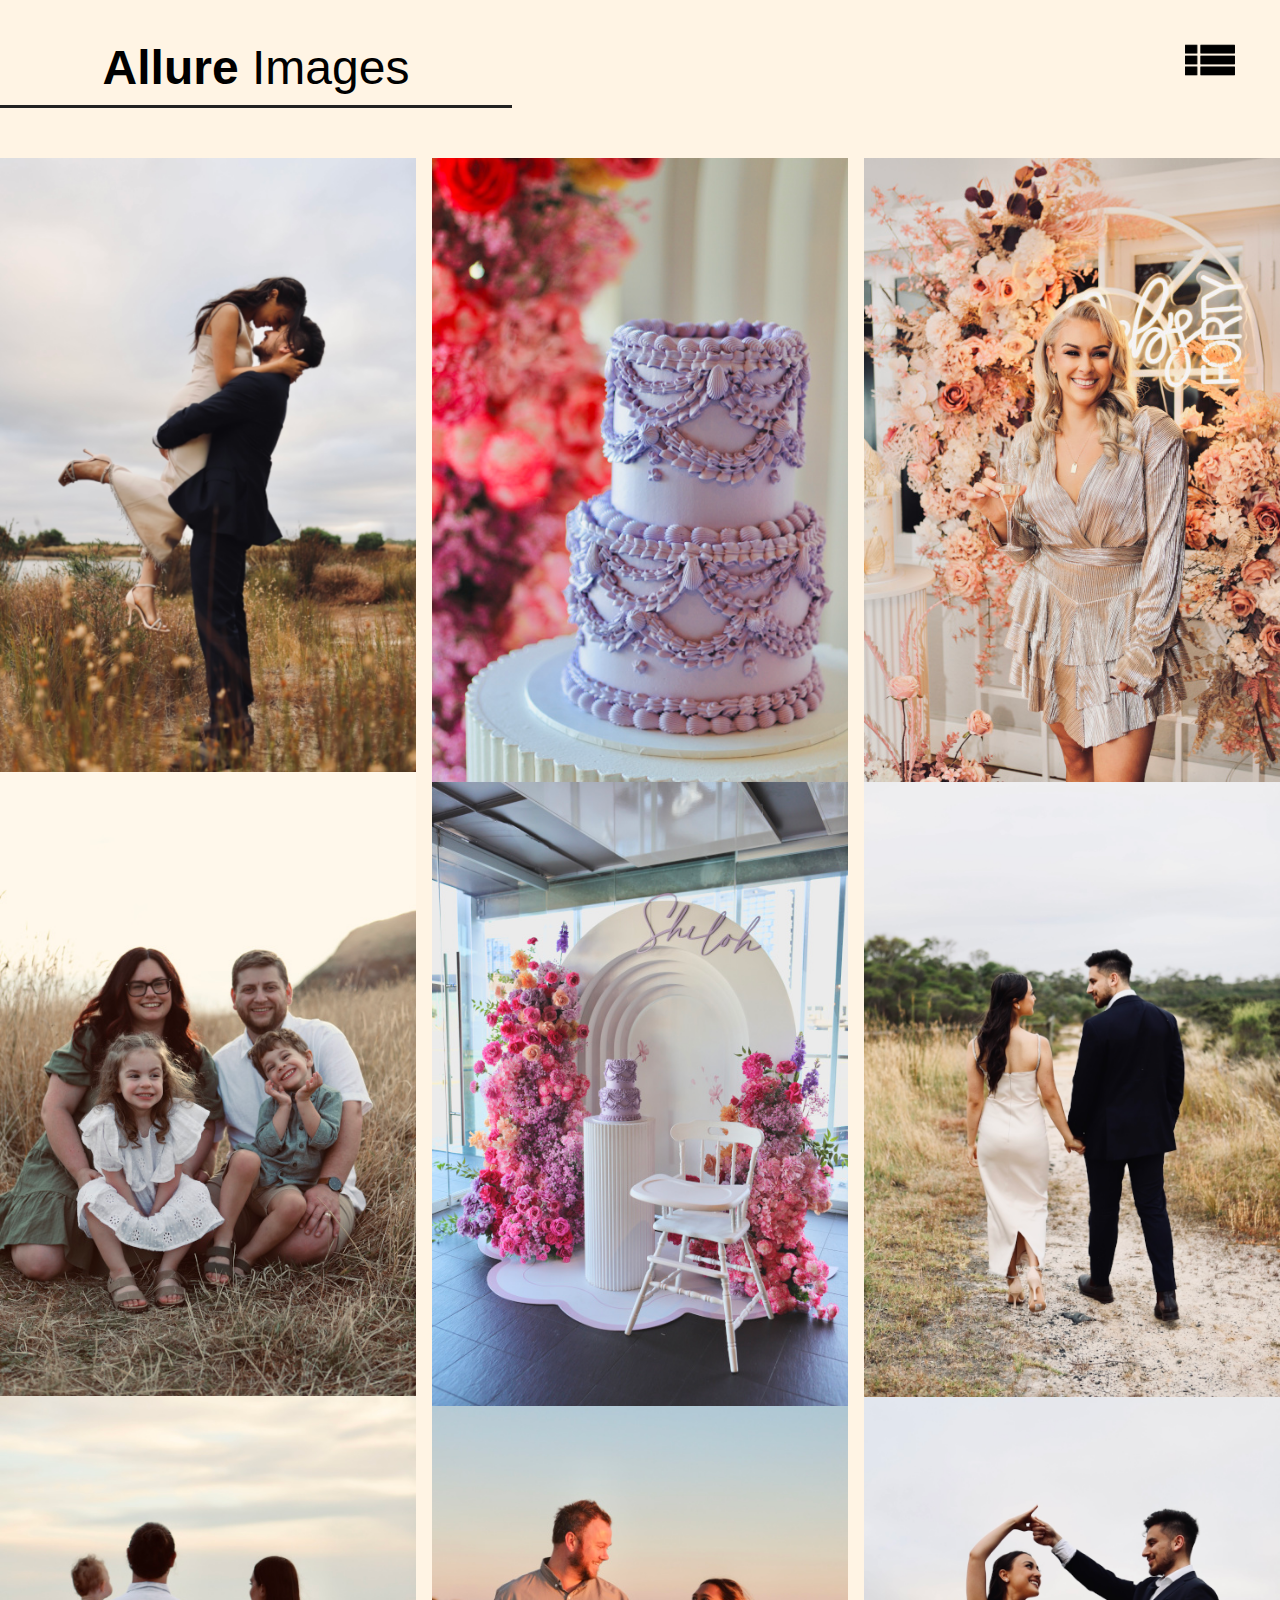
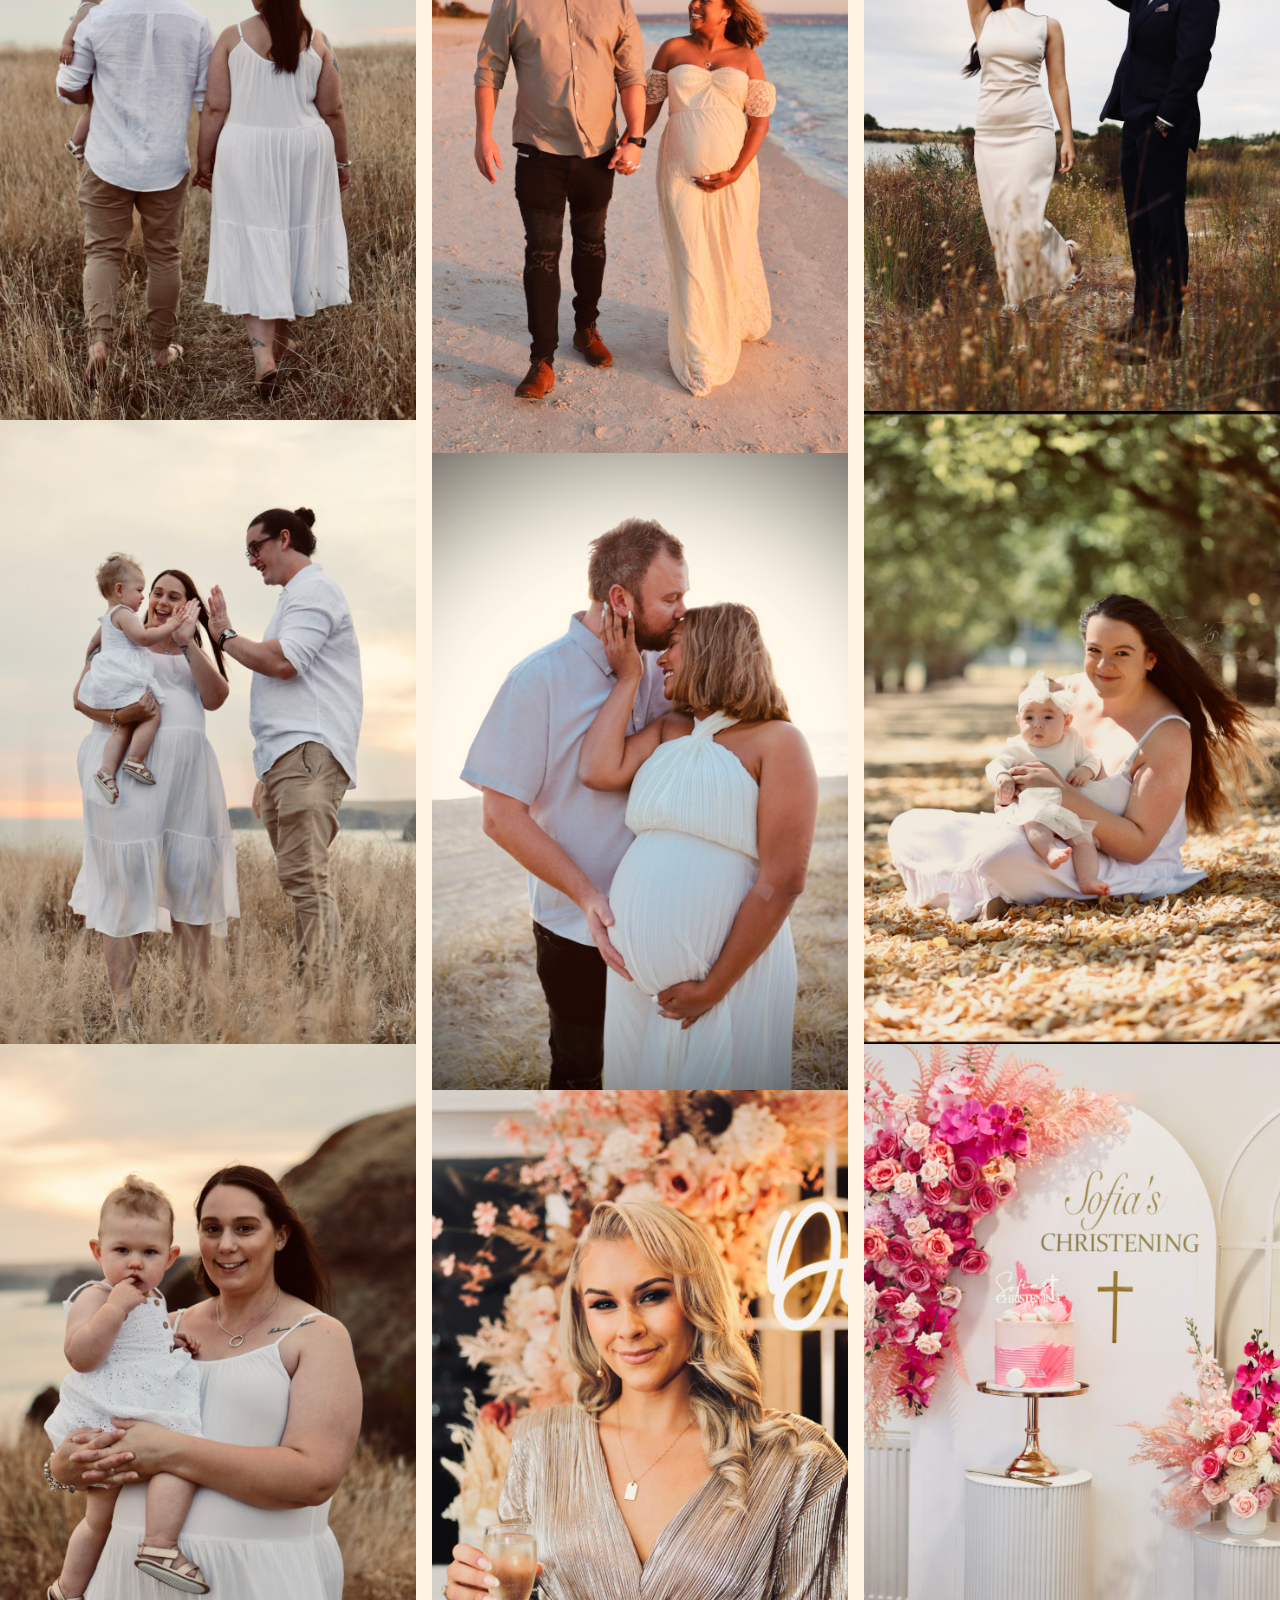
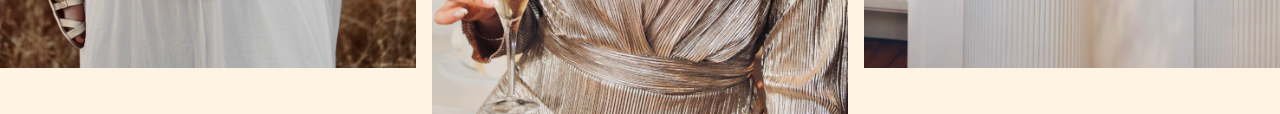
<file: photos.html>
<!DOCTYPE html>
<html lang="en">
<head>
	<meta charset="UTF-8">
    <meta http-equiv="X-UA-Compatible" content="IE=edge">
    <meta name="viewport" content="width=device-width, initial-scale=1.0">
    <title> Allure images | Photos </title>
	<link rel="stylesheet" href="CSS/Photos.css" >
    <link rel="stylesheet" href="CSS/default.css">
</head>

<body>
    <header>
    <div class="container">
    <div class="heading">
        <h3> Allure <Span>Images</Span></h3>
</div>
<div class="box">
<div class="dream">
<img src="images/1.PNG" alt="photo of the newly engaged couple">
<img src="images/2.jpeg" alt="family photo">
<img src="images/3.jpeg" alt="family photo" >
<img src="images/4.png" alt="family photo">
<img src="images/5.jpeg" alt="Photo of Mom holding her child">



</div>
<div class="dream">
    <img src="images/6.jpeg" alt=" photo of a Cake">
    <img src="images/7.jpeg" alt="Photo of a Cake">
    <img src="images/8.jpeg" alt=" photo of husband and wife at the beach">
    <img src="images/9.jpeg" alt=" Maternity photography of wife with husband">
    <img src="images/10.jpeg" alt="photo of lady holding a glass of wine">

</div>
<div class="dream">
    <img src="images/11.jpeg" alt="photo of lady holding a glass of wine" >
    <img src="images/12.PNG" alt="photo of the newly engaged couple">
    <img src="images/13.PNG" alt="photo of the newly engaged couple">
    <img src="images/14.PNG" alt=" a mother holding her child">
    <img src="images/15.jpeg" alt=" Photo of a Cake for christening celebration">
</div>
</div>
    </div>


   <nav id="sideNav">
    <ul>
        <li><a href="index.html">HOME</a></li>
        <li><a href="contact.html">CONTACT</a></li>
        <li><a href="photos.html">PHOTOS</a></li>
        <li><a href="about.html">ABOUT</a></li>
    
    </ul>
   </nav>
</header>

<img src="images/Menu.png" alt="menuBtn" id="menuBtn">
<script>
 var menuBtn = document.getElementById("menuBtn");
 var sideNav = document.getElementById("sideNav");

 sideNav.style.right = "-250px";
 menuBtn.onclick = function(){
     if(sideNav.style.right == "-250px"){
         sideNav.style.right = "0"; 
     }
     else{
         sideNav.style.right = "-250px";
     }
 }
</script>


</body>
</html>
</file>
<file: CSS/Photos.css>
*{
    margin: 0;
    padding: 0;
    box-sizing: border-box;
    font-family: 'poppins', sans-serif;      
}

.container{
display: flex;
flex-direction: column;
justify-content: center;
align-items: center;
text-align: center;
margin: 40px 20px 0 20px;
}

.container .heading{
width: 40%;
padding-bottom: 50px;
}
.container .heading h3{
    font-size: 3em;
    font-weight: bolder;
    padding-bottom: 10px;
    border-bottom: 3px solid #222;
}
.container .heading h3 span{
    font-weight: 100;
}

.container .box{
    display: flex;
    flex-direction: row;
    justify-content: space-between;
}

.container .box .dream{
    display: flex;
    flex-direction: column;
    width: 32.5%;
}

.container .box .dream img{
    width: 100%

}

@media screen and (max-width:536px){
     /* For mobile phones: */
    .container .box .heading  {
        flex-direction: column;
    }
   .container .box .dream{
    width: 100%;
   } 
}

@media screen and (max-width:616px) {

    .container .heading{
        width: 100%;
    }
    .container .heading{
        font-size: 1em;
    }
    }
     /* Extra large devices (large laptops and desktops, 1200px and up) */
  @media only screen and (min-width: 1200px) {
    form {
    width: 30%;
  }
}
</file>
<file: CSS/default.css>
*{ 
    margin: 0;
    padding: 0;
    font-family:sans-serif;

}
body{
  background-size: 50%;
  background-repeat: no-repeat;
  background-color: rgb(255, 244, 228);
}

.container{
    display: block;
    margin-right: auto;
    margin-left: auto;

}

.logo{
    width: 250px;
    border-radius: 50%;
    box-shadow: 0 0 20px greenyellow;
}
.header-text{
    max-width: 500px;
    width: 400px;   
}
img{
    display: block;
    margin-left: auto;
    margin-right:auto ;
}

h1{
    font-size: 34px;
    text-align: center;
    font-family:Bradley Hand
}
p{
    text-align: center;
    font-size: 20px;
    
}
span{
  font-weight: bold;
}

#sideNav{
    width: 250px;
    height: 100vh;
    position: fixed;
    right: -250px;
    top: 0;
    background: hsl(50, 43%, 95%);
    z-index: 2;
    transition: .5s;
}
nav ul li{
    list-style: none;
    margin: 50px 20px;
}

nav ul li a{
    text-decoration: none;
    color: #181717;
}

#menuBtn{
    width: 50px;
    position: fixed;
    right: 45px;
    top: 35px;
    z-index: 2;
    cursor: pointer;

}

social-icons{
	padding:30px;
	background-color:#00506b;
  text-align: center;
}
.social-icons a{
	color:#fff;
  line-height:30px;
  font-size:30px;
  margin: 0 5px;
  text-decoration:none;
  
}
.icons{
    text-align: center;
    cursor: pointer;
    font-size: larger;
   
}
@media only screen and (max-width:800px) {
    /* For tablets: */
    .container {
      width: 80%;
      padding: 0;
    }
    .Main {
      width: 100%;
    }
  }
  /* Small devices (portrait tablets and large phones, 932px and up) */
  @media only screen and (max-width:430px) {
    /* For mobile phones: */
    .container, .header-text, .Main .logo {
      width: 100%;
    }
  }
   /* Extra large devices (large laptops and desktops, 1200px and up) */
   @media only screen and (min-width: 1200px) {
    form {
    width: 30%;
  }
}
</file>
